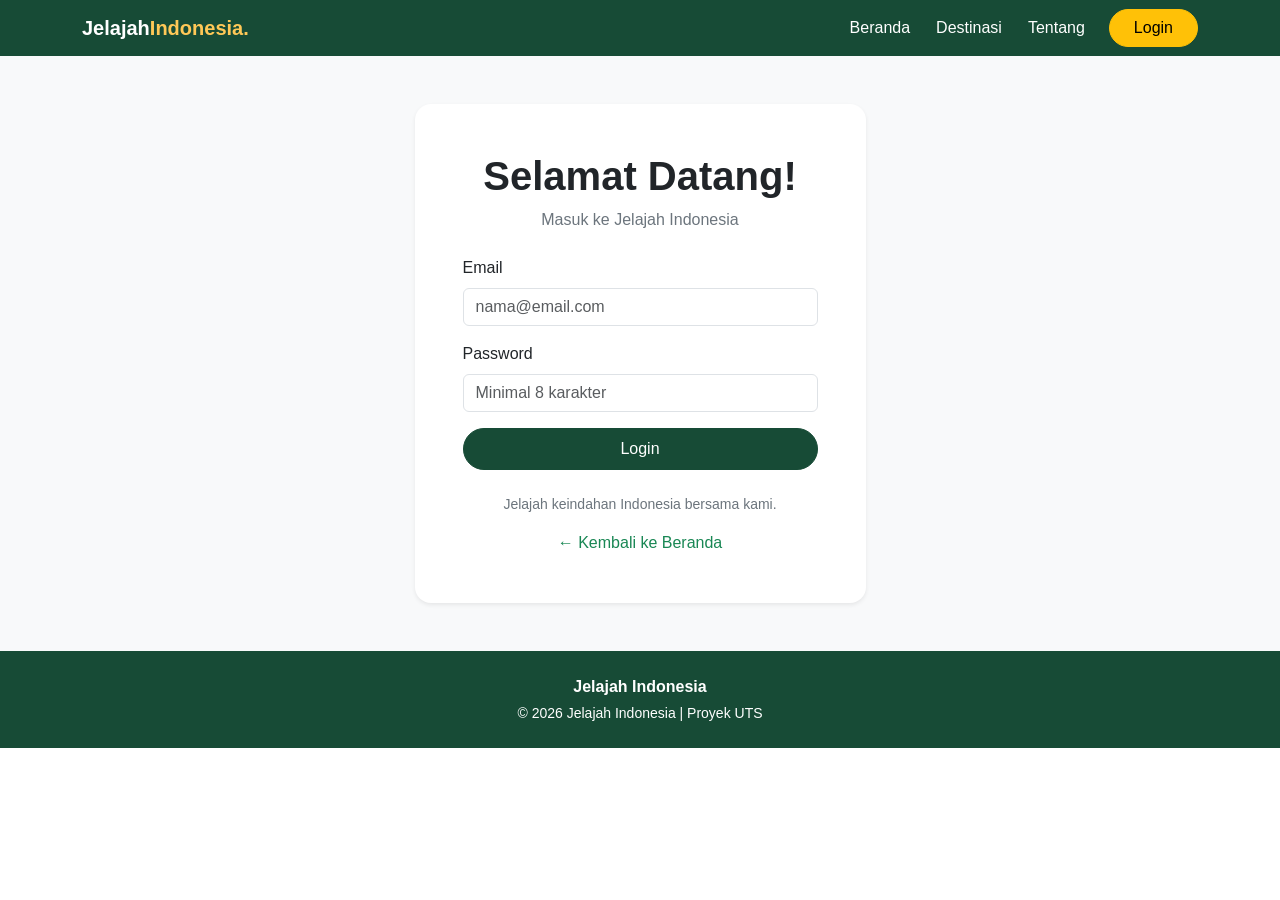
<file: login.html>
<!DOCTYPE html>
<html lang="id">
<head>
  <meta charset="UTF-8">
  <meta name="viewport" content="width=device-width, initial-scale=1.0">
  <title>Login | Jelajah Indonesia</title>

  <link href="https://cdn.jsdelivr.net/npm/bootstrap@5.3.3/dist/css/bootstrap.min.css"
        rel="stylesheet">
  <link rel="stylesheet" href="style.css">
</head>
<body>

  <!-- Navbar -->
  <nav class="navbar navbar-expand-lg navbar-dark navbar-custom">
    <div class="container">
      <a class="navbar-brand fw-bold" href="index.html">
        Jelajah<span>Indonesia.</span>
      </a>

      <button class="navbar-toggler" type="button"
              data-bs-toggle="collapse" data-bs-target="#menu">
        <span class="navbar-toggler-icon"></span>
      </button>

      <div class="collapse navbar-collapse" id="menu">
        <ul class="navbar-nav ms-auto align-items-lg-center">
          <li class="nav-item">
            <a class="nav-link" href="index.html">Beranda</a>
          </li>
          <li class="nav-item">
            <a class="nav-link" href="wisata.html">Destinasi</a>
          </li>
          <li class="nav-item">
            <a class="nav-link" href="tentang.html">Tentang</a>
          </li>
          <li class="nav-item ms-lg-3">
            <a class="btn btn-warning rounded-pill px-4"
               href="login.html">Login</a>
          </li>
        </ul>
      </div>
    </div>
  </nav>

  <!-- Form Login -->
  <section class="py-5 bg-light">
    <div class="container">
      <div class="row justify-content-center">
        <div class="col-md-7 col-lg-5">

          <div class="card border-0 shadow-sm rounded-4">
            <div class="card-body p-4 p-md-5">

              <div class="text-center mb-4">
                <h1 class="fw-bold">Selamat Datang!</h1>
                <p class="text-secondary">
                  Masuk ke Jelajah Indonesia
                </p>
              </div>

              <!-- Pesan validasi -->
              <div id="pesan" class="alert d-none"
                   role="alert" aria-live="polite"></div>

              <form id="formLogin" novalidate>

                <div class="mb-3">
                  <label for="email" class="form-label">
                    Email
                  </label>
                  <input type="email" class="form-control"
                         id="email" placeholder="nama@email.com"
                         autocomplete="email" required>
                </div>

                <div class="mb-3">
                  <label for="password" class="form-label">
                    Password
                  </label>
                  <input type="password" class="form-control"
                         id="password" placeholder="Minimal 8 karakter"
                         autocomplete="current-password"
                         minlength="8" required>
                </div>

                <button type="submit"
                        class="btn btn-success w-100 rounded-pill py-2">
                  Login
                </button>

              </form>

              <p class="text-secondary small text-center mt-4 mb-0">
                Jelajah keindahan Indonesia bersama kami.
              </p>

              <div class="text-center mt-3">
                <a href="index.html"
                   class="text-success text-decoration-none">
                  ← Kembali ke Beranda
                </a>
              </div>

            </div>
          </div>

        </div>
      </div>
    </div>
  </section>

  <!-- Footer -->
  <footer class="footer-custom py-4">
    <div class="container text-center">
      <p class="fw-bold mb-1">Jelajah Indonesia</p>
      <p class="small mb-0">
        © 2026 Jelajah Indonesia | Proyek UTS
      </p>
    </div>
  </footer>

  <script>
    const form = document.getElementById("formLogin");
    const email = document.getElementById("email");
    const password = document.getElementById("password");
    const pesan = document.getElementById("pesan");

    form.addEventListener("submit", function(event) {
      event.preventDefault();

      pesan.classList.remove(
        "d-none", "alert-success", "alert-danger"
      );

      const emailValue = email.value.trim();
      const passwordValue = password.value;

      if (emailValue === "" || passwordValue.trim() === "") {
        tampilkanPesan("Email dan password wajib diisi.", false);
        return;
      }

      const polaEmail = /^[^\s@]+@[^\s@]+\.[^\s@]+$/;

      if (!polaEmail.test(emailValue)) {
        tampilkanPesan("Format email tidak valid.", false);
        return;
      }

      if (passwordValue.length < 8) {
        tampilkanPesan(
          "Password harus memiliki minimal 8 karakter.", false
        );
        return;
      }

      tampilkanPesan(
        "Validasi berhasil! Formulir sudah memenuhi ketentuan.", true
      );
    });

    function tampilkanPesan(teks, berhasil) {
      pesan.textContent = teks;
      pesan.classList.remove(
        "d-none", "alert-success", "alert-danger"
      );
      pesan.classList.add(
        berhasil ? "alert-success" : "alert-danger"
      );
    }
  </script>

  <script src="https://cdn.jsdelivr.net/npm/bootstrap@5.3.3/dist/js/bootstrap.bundle.min.js"></script>
</body>
</html>
</file>
<file: style.css>
/* Pengaturan dasar */
:root {
  --hijau: #174b36;
  --hijau-muda: #267653;
  --kuning: #ffc857;
  --putih: #ffffff;
}

body {
  font-family: Arial, Helvetica, sans-serif;
  color: #24332b;
  margin: 0;
}

/* Navbar */
.navbar-custom {
  background-color: var(--hijau);
}

.navbar-brand span {
  color: var(--kuning);
}

.navbar-custom .nav-link {
  color: white;
  margin-left: 10px;
}

.navbar-custom .nav-link:hover,
.navbar-custom .nav-link.active {
  color: var(--kuning);
}

/* Hero */
.hero {
  min-height: 540px;
  display: flex;
  align-items: center;
  color: white;
  background:
    linear-gradient(90deg,
      rgba(10, 35, 24, 0.88),
      rgba(10, 35, 24, 0.25)),
    url("https://images.unsplash.com/photo-1537996194471-e657df975ab4?auto=format&fit=crop&w=1800&q=85")
    center/cover no-repeat;
}

.hero-content {
  max-width: 650px;
  padding-top: 70px;
  padding-bottom: 70px;
}

.hero h1 {
  font-size: clamp(2.5rem, 6vw, 4.5rem);
  font-weight: 800;
  line-height: 1.1;
  margin-bottom: 20px;
}

.hero-description {
  max-width: 530px;
  font-size: 1.1rem;
  line-height: 1.8;
  margin-bottom: 28px;
}

/* Bagian destinasi */
.section-label {
  color: var(--hijau-muda);
  font-size: 0.8rem;
  font-weight: bold;
  letter-spacing: 2px;
}

.destination-card {
  border: none;
  border-radius: 16px;
  overflow: hidden;
  box-shadow: 0 5px 20px rgba(0, 0, 0, 0.07);
  transition: transform 0.25s, box-shadow 0.25s;
}

.destination-card:hover {
  transform: translateY(-6px);
  box-shadow: 0 12px 28px rgba(0, 0, 0, 0.12);
}

.destination-card img {
  height: 230px;
  object-fit: cover;
}

.destination-card .card-body {
  padding: 24px;
}

.btn-success {
  background-color: var(--hijau);
  border-color: var(--hijau);
}

.btn-success:hover {
  background-color: var(--hijau-muda);
  border-color: var(--hijau-muda);
}

/* Footer */
.footer-custom {
  background-color: var(--hijau);
  color: white;
}

/* Tampilan HP */
@media (max-width: 768px) {
  .hero {
    min-height: 470px;
  }

  .hero-content {
    padding-top: 55px;
    padding-bottom: 55px;
  }

  .destination-card img {
    height: 210px;
  }
}
</file>
